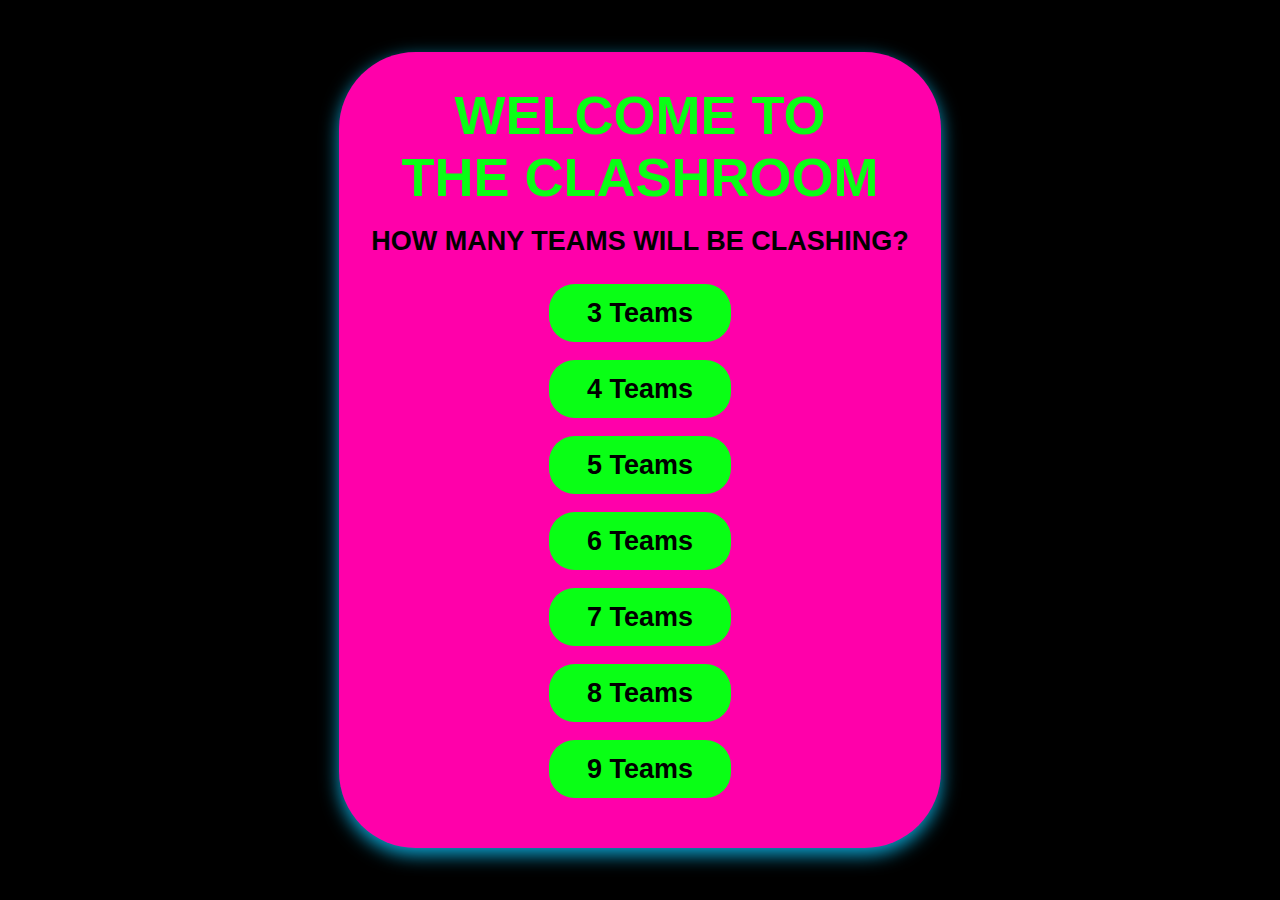
<file: index.html>
<!DOCTYPE html>
<html lang="en">
<head>
    <meta charset="UTF-8">
    <meta name="viewport" content="width=device-width, initial-scale=1.0">
    <title>The Clashroom</title>
    <link rel="stylesheet" href="welcome.css">
    <script defer src="welcome.js"></script>
</head>
<body>
    <div class="container">
        <h1>WELCOME TO<br>THE CLASHROOM</h1>
        <p>HOW MANY TEAMS WILL BE CLASHING?</p>

        <div id="team-buttons"></div>
    </div>
</body>
</html>
</file>
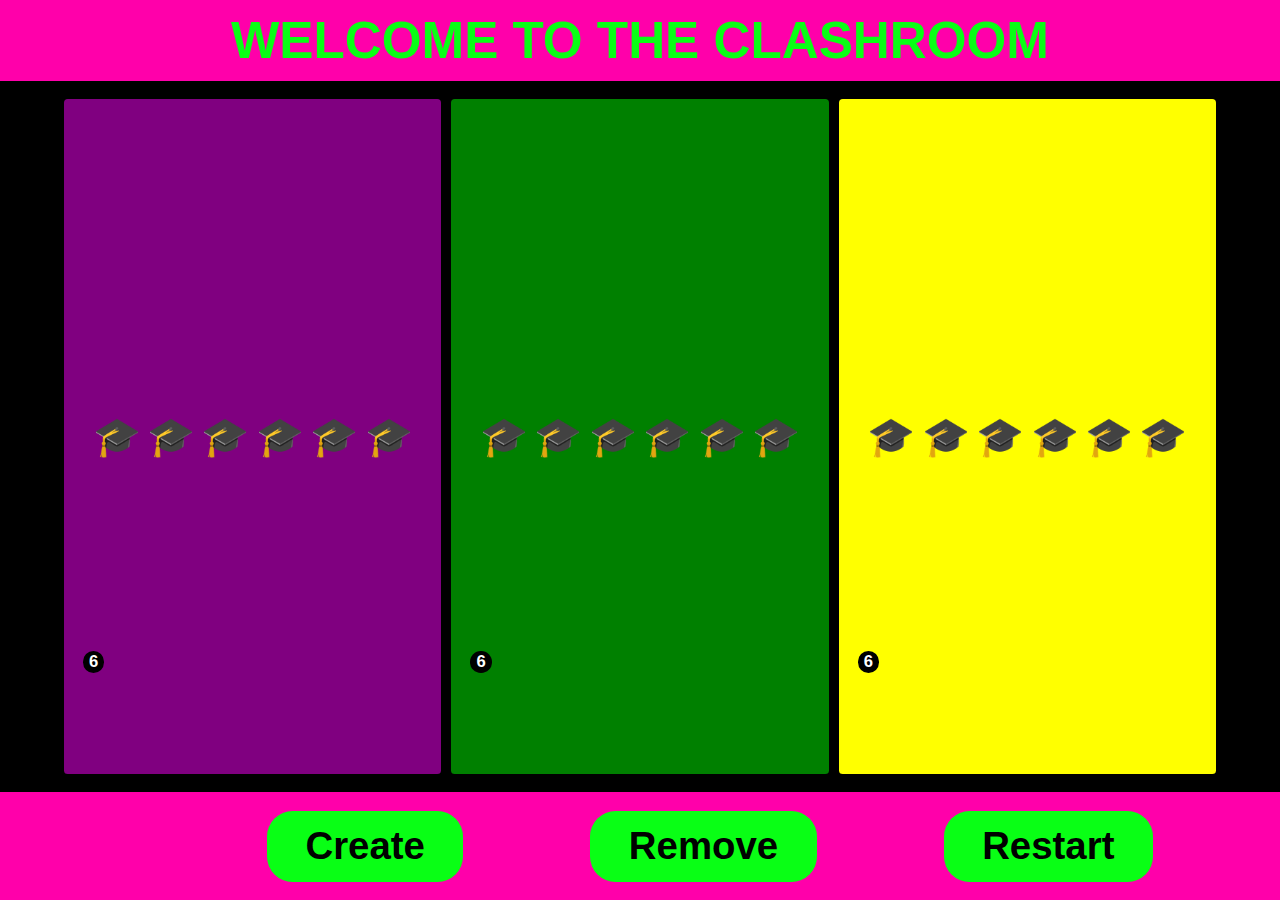
<file: index3.html>
<!DOCTYPE html>
<html lang="en">
<head>
    <meta charset="UTF-8">
    <meta name="viewport" content="width=device-width, initial-scale=1.0">
    <title>The Clashroom - 3 Teams</title>
    <link rel="stylesheet" href="styles3.css">
</head>
<body>
    <div class="top-row">WELCOME     TO     THE     CLASHROOM</div>

    <div class="game-grid">
        <div class="grid-item" style="background-color: purple;"><span class="counter">6</span></div>
        <div class="grid-item" style="background-color: green;"><span class="counter">6</span></div>
        <div class="grid-item" style="background-color: yellow;"><span class="counter">6</span></div>

    </div>
    

    <div class="bottom-row">
        <div id="new-cap-container"></div>
        <button id="new-game">Create</button>
        <button id="delete">Remove</button>
        <button id="reset">Restart</button>
    
    </div>

    <script src="script.js"></script>
</body>
</html>
</file>
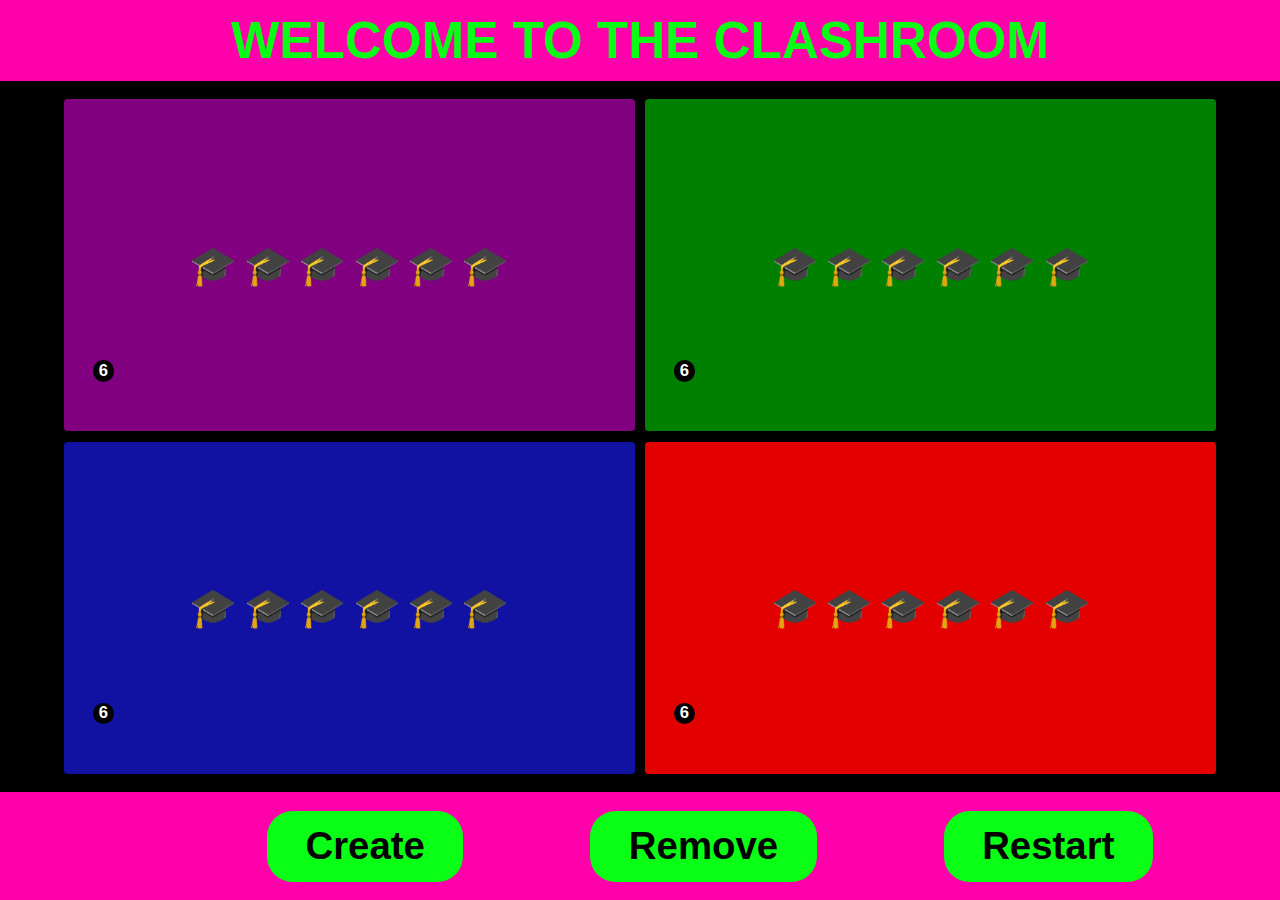
<file: index4.html>
<!DOCTYPE html>
<html lang="en">
<head>
    <meta charset="UTF-8">
    <meta name="viewport" content="width=device-width, initial-scale=1.0">
    <title>The Clashroom - 4 Teams</title>
    <link rel="stylesheet" href="styles4.css">
</head>
<body>
    <div class="top-row">WELCOME     TO     THE     CLASHROOM</div>

    <div class="game-grid">
        <div class="grid-item" style="background-color: purple;"><span class="counter">6</span></div>
        <div class="grid-item" style="background-color: green;"><span class="counter">6</span></div>

        <div class="grid-item" style="background-color: rgb(18, 18, 162);"><span class="counter">6</span></div>
        <div class="grid-item" style="background-color: rgb(255, 0, 0, 0.891);"><span class="counter">6</span></div>

    </div>
    

    <div class="bottom-row">
        <div id="new-cap-container"></div>
        <button id="new-game">Create</button>
        <button id="delete">Remove</button>
        <button id="reset">Restart</button>
    
    </div>

    <script src="script.js"></script>
</body>
</html>
</file>
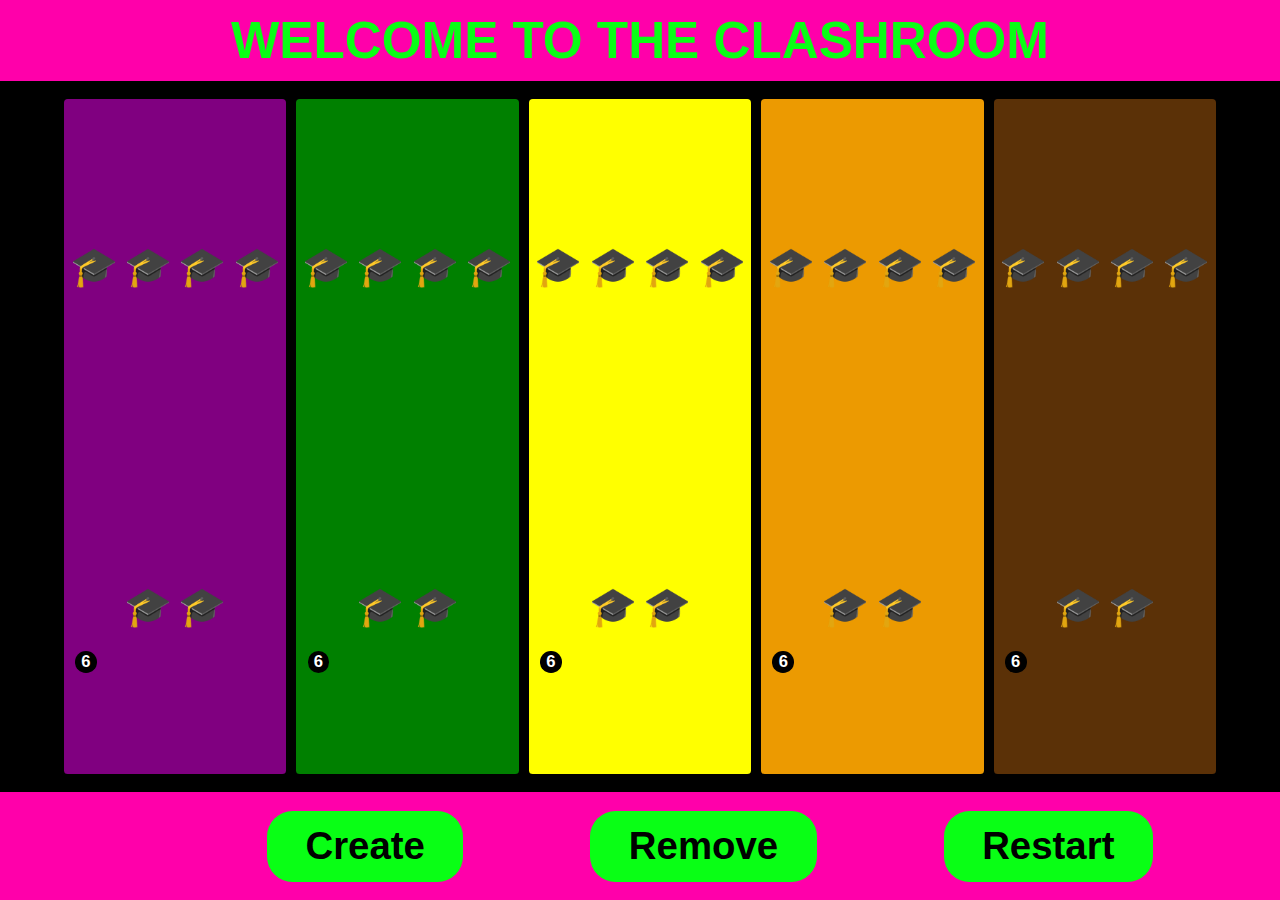
<file: index5.html>
<!DOCTYPE html>
<html lang="en">
<head>
    <meta charset="UTF-8">
    <meta name="viewport" content="width=device-width, initial-scale=1.0">
    <title>The Clashroom - 5 Teams</title>
    <link rel="stylesheet" href="styles5.css">
</head>
<body>
    <div class="top-row">WELCOME     TO     THE     CLASHROOM</div>

    <div class="game-grid">
        <div class="grid-item" style="background-color: purple;"><span class="counter">6</span></div>
        <div class="grid-item" style="background-color: green;"><span class="counter">6</span></div>
        <div class="grid-item" style="background-color: yellow;"><span class="counter">6</span></div>
        <div class="grid-item" style="background-color: rgba(255, 166, 1, 0.925);"><span class="counter">6</span></div>
        <div class="grid-item" style="background-color: rgb(91, 49, 7);"><span class="counter">6</span></div>

    </div>
    

    <div class="bottom-row">
        <div id="new-cap-container"></div>
        <button id="new-game">Create</button>
        <button id="delete">Remove</button>
        <button id="reset">Restart</button>
    
    </div>

    <script src="script.js"></script>
</body>
</html>
</file>
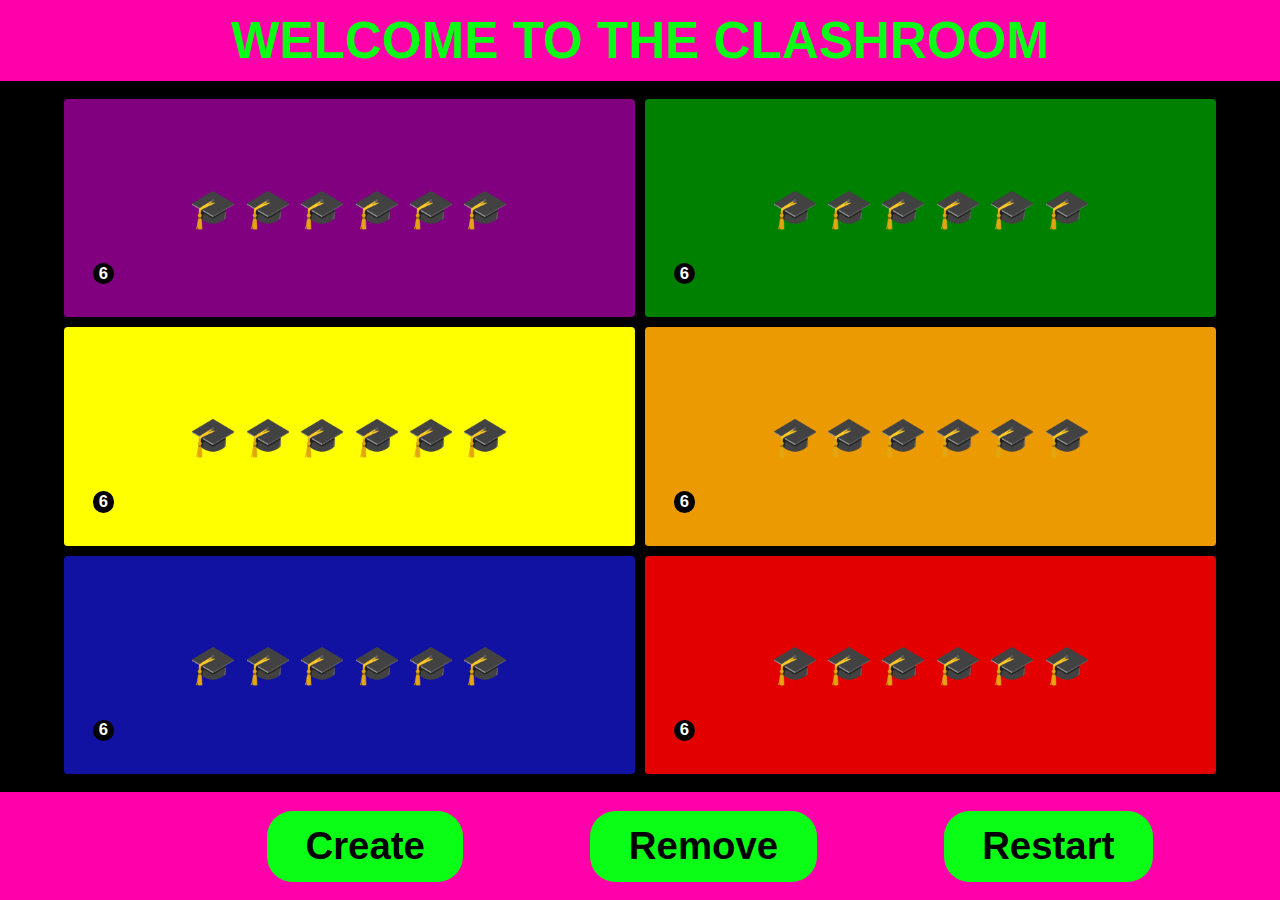
<file: index6.html>
<!DOCTYPE html>
<html lang="en">
<head>
    <meta charset="UTF-8">
    <meta name="viewport" content="width=device-width, initial-scale=1.0">
    <title>The Clashroom - 6 Teams</title>
    <link rel="stylesheet" href="styles6.css">
</head>
<body>
    <div class="top-row">WELCOME     TO     THE     CLASHROOM</div>

    <div class="game-grid">
        <div class="grid-item" style="background-color: purple;"><span class="counter">6</span></div>
        <div class="grid-item" style="background-color: green;"><span class="counter">6</span></div>
        <div class="grid-item" style="background-color: yellow;"><span class="counter">6</span></div>
        <div class="grid-item" style="background-color: rgba(255, 166, 1, 0.925);"><span class="counter">6</span></div>
        
        <div class="grid-item" style="background-color: rgb(18, 18, 162);"><span class="counter">6</span></div>
        <div class="grid-item" style="background-color: rgb(255, 0, 0, 0.891);"><span class="counter">6</span></div>

    </div>
    

    <div class="bottom-row">
        <div id="new-cap-container"></div>
        <button id="new-game">Create</button>
        <button id="delete">Remove</button>
        <button id="reset">Restart</button>
    
    </div>

    <script src="script.js"></script>
</body>
</html>
</file>
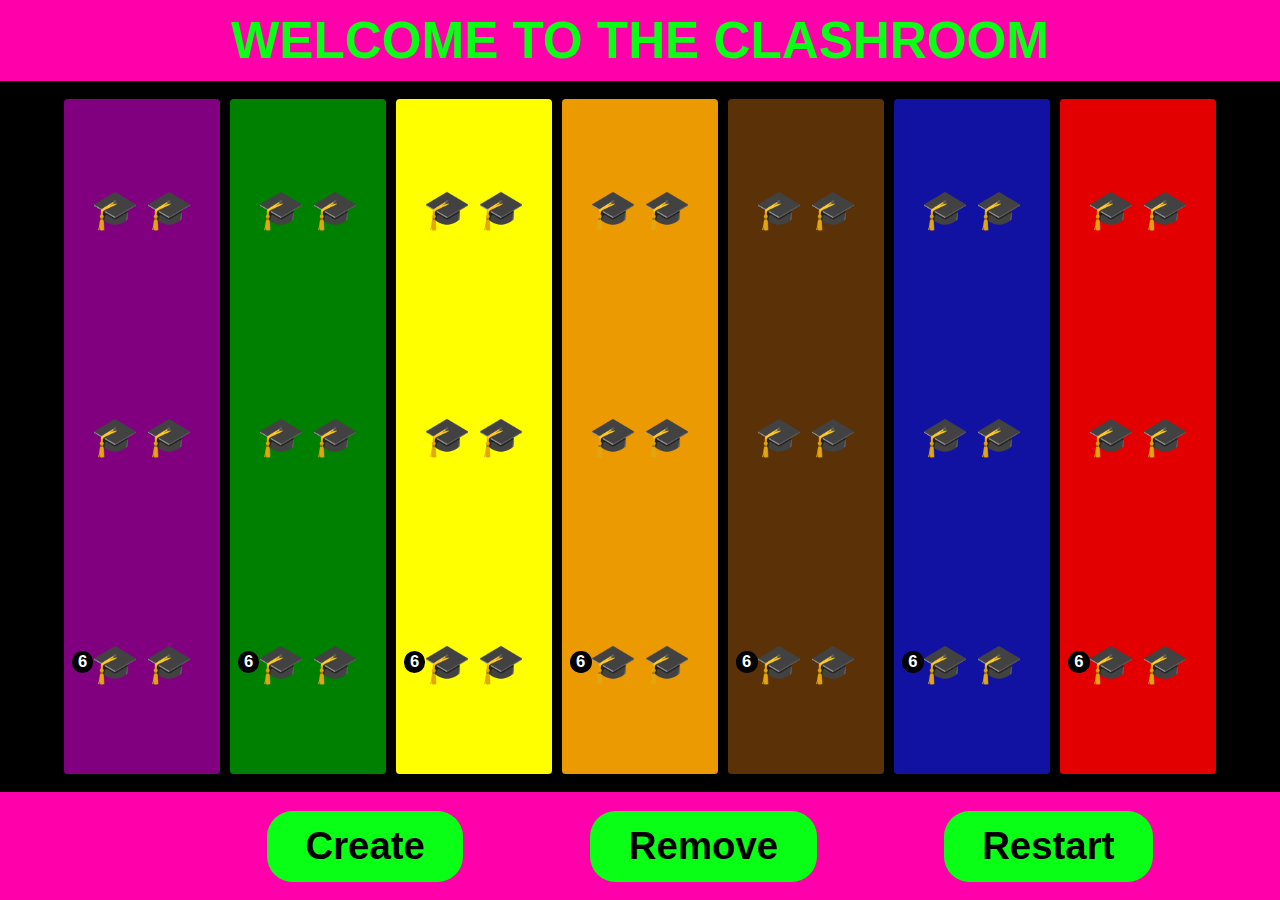
<file: index7.html>
<!DOCTYPE html>
<html lang="en">
<head>
    <meta charset="UTF-8">
    <meta name="viewport" content="width=device-width, initial-scale=1.0">
    <title>The Clashroom - 7 Teams</title>
    <link rel="stylesheet" href="styles7.css">
</head>
<body>
    <div class="top-row">WELCOME     TO     THE     CLASHROOM</div>

    <div class="game-grid">
        <div class="grid-item" style="background-color: purple;"><span class="counter">6</span></div>
        <div class="grid-item" style="background-color: green;"><span class="counter">6</span></div>
        <div class="grid-item" style="background-color: yellow;"><span class="counter">6</span></div>
        <div class="grid-item" style="background-color: rgba(255, 166, 1, 0.925);"><span class="counter">6</span></div>
        <div class="grid-item" style="background-color: rgb(91, 49, 7);"><span class="counter">6</span></div>
        <div class="grid-item" style="background-color: rgb(18, 18, 162);"><span class="counter">6</span></div>
        <div class="grid-item" style="background-color: rgb(255, 0, 0, 0.891);"><span class="counter">6</span></div>


    </div>
    

    <div class="bottom-row">
        <div id="new-cap-container"></div>
        <button id="new-game">Create</button>
        <button id="delete">Remove</button>
        <button id="reset">Restart</button>
    
    </div>

    <script src="script.js"></script>
</body>
</html>
</file>
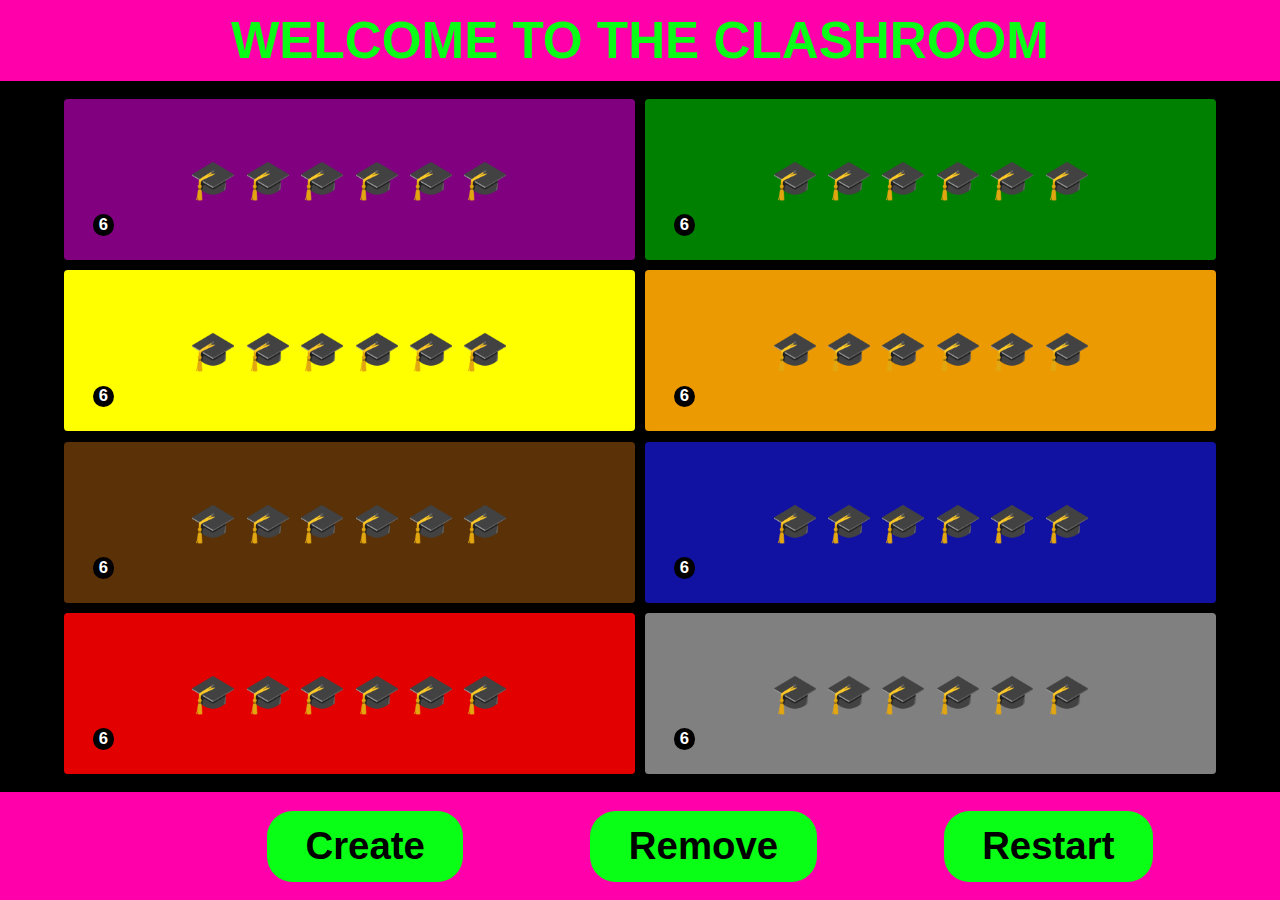
<file: index8.html>
<!DOCTYPE html>
<html lang="en">
<head>
    <meta charset="UTF-8">
    <meta name="viewport" content="width=device-width, initial-scale=1.0">
    <title>The Clashroom - 8 Teams</title>
    <link rel="stylesheet" href="styles8.css">
</head>
<body>
    <div class="top-row">WELCOME     TO     THE     CLASHROOM</div>

    <div class="game-grid">
        <div class="grid-item" style="background-color: purple;"><span class="counter">6</span></div>
        <div class="grid-item" style="background-color: green;"><span class="counter">6</span></div>
        <div class="grid-item" style="background-color: yellow;"><span class="counter">6</span></div>
        <div class="grid-item" style="background-color: rgba(255, 166, 1, 0.925);"><span class="counter">6</span></div>
        <div class="grid-item" style="background-color: rgb(91, 49, 7);"><span class="counter">6</span></div>
        <div class="grid-item" style="background-color: rgb(18, 18, 162);"><span class="counter">6</span></div>
        <div class="grid-item" style="background-color: rgb(255, 0, 0, 0.891);"><span class="counter">6</span></div>
        <div class="grid-item" style="background-color: grey;"><span class="counter">6</span></div>

    </div>
    

    <div class="bottom-row">
        <div id="new-cap-container"></div>
        <button id="new-game">Create</button>
        <button id="delete">Remove</button>
        <button id="reset">Restart</button>
    
    </div>

    <script src="script.js"></script>
</body>
</html>
</file>
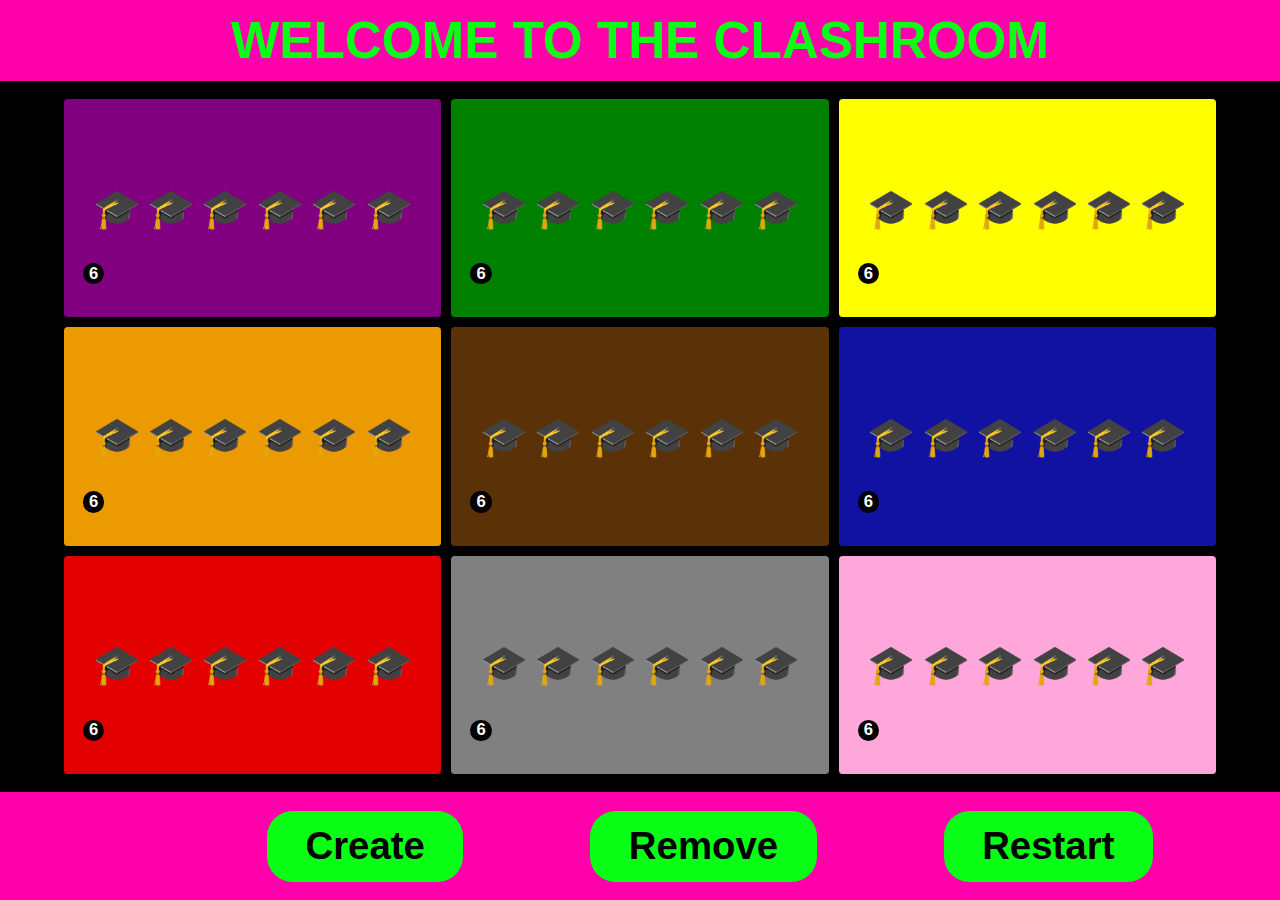
<file: index9.html>
<!DOCTYPE html>
<html lang="en">
<head>
    <meta charset="UTF-8">
    <meta name="viewport" content="width=device-width, initial-scale=1.0">
    <title>The Clashroom - 9 Teams</title>
    <link rel="stylesheet" href="styles9.css">
</head>
<body>
    <div class="top-row">WELCOME     TO     THE     CLASHROOM</div>

    <div class="game-grid">
        <div class="grid-item" style="background-color: purple;"><span class="counter">6</span></div>
        <div class="grid-item" style="background-color: green;"><span class="counter">6</span></div>
        <div class="grid-item" style="background-color: yellow;"><span class="counter">6</span></div>
        <div class="grid-item" style="background-color: rgba(255, 166, 1, 0.925);"><span class="counter">6</span></div>
        <div class="grid-item" style="background-color: rgb(91, 49, 7);"><span class="counter">6</span></div>
        <div class="grid-item" style="background-color: rgb(18, 18, 162);"><span class="counter">6</span></div>
        <div class="grid-item" style="background-color: rgb(255, 0, 0, 0.891);"><span class="counter">6</span></div>
        <div class="grid-item" style="background-color: grey;"><span class="counter">6</span></div>
        <div class="grid-item" style="background-color: rgb(255, 167, 218);"><span class="counter">6</span></div>
    </div>
    

    <div class="bottom-row">
        <div id="new-cap-container"></div>
        <button id="new-game">Create</button>
        <button id="delete">Remove</button>
        <button id="reset">Restart</button>
    
    </div>

    <script src="script.js"></script>
</body>
</html>
</file>
<file: welcome.css>
* {
    margin: 0;
    padding: 0;
    box-sizing: border-box;
}



body {
    font-family: Arial, sans-serif;
    text-align: center;
    display: flex;
    color:rgb(9, 255, 21);
    justify-content: center;
    align-items: center;
    height: 100vh;
    width: 100vw;
    overflow: hidden;  /* Prevents anything from spilling outside */
    background-color: black;
}

h1 {
    font-size: 6vh; /* Adjust title size */
    color: rgb(9, 255, 21); /* Change title color */
    margin-bottom: 2vh; /* Space between title and next element */
}

p {
    font-size: 3vh; /* Adjust text size */
    color: black; /* Change text color */
    font-weight: bold; /* Make text bold */
    margin-bottom: 3vh; /* Adds spacing below each paragraph */
}


.container {
    background: rgb(255, 0, 170);
    padding: 2em;
    border-radius: 6vw;
    box-shadow: 0 .5vw 2vh rgb(12, 161, 206);
    max-width: 90vw;  /* Ensures it never exceeds the screen */
    max-height: 90vh; /* Keeps it contained */
    overflow: fixed;   /* Allows scrolling inside if needed */
}

button {
    display: block;
    margin: 2vh auto;
    border: none; 
    border-radius: 2vw;
    cursor: pointer;    
    font-size: min(3vw, 3vh);  /* Ensures it scales well */
    padding: 1.5vh 3vw;
    background-color: rgb(9, 255, 21);
    color: rgb(0, 0, 0);
    font-weight: bold;
    max-width: 80vw;  /* Prevents button from being too wide */
}

button:hover {
    background-color: rgb(12, 161, 206);
    color: white;
    font-weight: bold;
}
</file>
<file: styles3.css>
* {
    margin: 0;
    padding: 0;
    box-sizing: border-box;
}

body {
    display: flex;
    flex-direction: column;
    justify-content: space-between;
    align-items: center;
    height: 100vh;
    width: 100vw;
    background-color: black;
    color: white;
    font-family: Arial, sans-serif;
    overflow: hidden; /* Prevents accidental scrolling */
}

.top-row, .bottom-row {
    width: 100vw;
    height: 9vh; /* Slightly increased to improve spacing */
    display: flex;
    justify-content: center;
    align-items: center;
    font-size: 4vw;
    color:rgb(9, 255, 21);
    font-weight: bold;
    background-color: rgb(255, 0, 170);
}

.game-grid {
    display: grid;
    grid-template-columns: repeat(3, 1fr);
    grid-template-rows: repeat(1, 1fr);
    gap: 0.8vw; /* Reduced to minimize the spacing */
    width: 90vw;
    height: 75vh; /* Adjusted to fit within the full screen */
}

.grid-item {
    display: flex;
    flex-wrap: wrap;
    justify-content: center;
    align-items: center;
    gap: 0.5vw;
    position: relative;
    font-size: 3vw;
    border-radius: 0.3vw;
    cursor: pointer;
}

.counter {
    position: absolute;
    bottom: 15%;
    left: 5%;
    background-color: black;
    color: white;
    font-size: 1.3vw;
    font-weight: bold;
    padding: 0.5em; /* Make padding equal to create a circle */
    width: 1.3em; /* Fixed width */
    height: 1.3em; /* Fixed height */
    border-radius: 50%; /* Ensure it's fully circular */
    display: flex;
    justify-content: center;
    align-items: center;
}


.bottom-row {
    display: flex;
    justify-content: space-evenly;
    width: 100vw;
    height: 12vh; /* Matches top row for balance */
}

button {
    font-size: 3vw;
    padding: 1.5vh 3vw;
    border: none;
    background-color: rgb(9, 255, 21);
    color: rgb(0, 0, 0);
    font-weight: bold;
    cursor: pointer;
    border-radius: 2vw;
}

button:hover {
    background-color: rgb(12, 161, 206);
    color: white;
    font-weight: bold;
}

.draggable {
    cursor: grab;
    font-size: 3vw;
    user-select: none;
}

.draggable:active {
    cursor: grabbing;
}

#new-cap-container {
    display: flex;
    align-items: center;
    gap: 0.5vw; /* Space between new caps */
    margin-left: 1vw; /* Small gap from buttons */
}
</file>
<file: styles4.css>
* {
    margin: 0;
    padding: 0;
    box-sizing: border-box;
}

body {
    display: flex;
    flex-direction: column;
    justify-content: space-between;
    align-items: center;
    height: 100vh;
    width: 100vw;
    background-color: black;
    color: white;
    font-family: Arial, sans-serif;
    overflow: hidden; /* Prevents accidental scrolling */
}

.top-row, .bottom-row {
    width: 100vw;
    height: 9vh; /* Slightly increased to improve spacing */
    display: flex;
    justify-content: center;
    align-items: center;
    font-size: 4vw;
    color:rgb(9, 255, 21);
    font-weight: bold;
    background-color: rgb(255, 0, 170);
}

.game-grid {
    display: grid;
    grid-template-columns: repeat(2, 1fr);
    grid-template-rows: repeat(2, 1fr);
    gap: 0.8vw; /* Reduced to minimize the spacing */
    width: 90vw;
    height: 75vh; /* Adjusted to fit within the full screen */
}

.grid-item {
    display: flex;
    flex-wrap: wrap;
    justify-content: center;
    align-items: center;
    gap: 0.5vw;
    position: relative;
    font-size: 3vw;
    border-radius: 0.3vw;
    cursor: pointer;
}

.counter {
    position: absolute;
    bottom: 15%;
    left: 5%;
    background-color: black;
    color: white;
    font-size: 1.3vw;
    font-weight: bold;
    padding: 0.5em; /* Make padding equal to create a circle */
    width: 1.3em; /* Fixed width */
    height: 1.3em; /* Fixed height */
    border-radius: 50%; /* Ensure it's fully circular */
    display: flex;
    justify-content: center;
    align-items: center;
}


.bottom-row {
    display: flex;
    justify-content: space-evenly;
    width: 100vw;
    height: 12vh; /* Matches top row for balance */
}

button {
    font-size: 3vw;
    padding: 1.5vh 3vw;
    border: none;
    background-color: rgb(9, 255, 21);
    color: rgb(0, 0, 0);
    font-weight: bold;
    cursor: pointer;
    border-radius: 2vw;
}

button:hover {
    background-color: rgb(12, 161, 206);
    color: white;
    font-weight: bold;
}

.draggable {
    cursor: grab;
    font-size: 3vw;
    user-select: none;
}

.draggable:active {
    cursor: grabbing;
}

#new-cap-container {
    display: flex;
    align-items: center;
    gap: 0.5vw; /* Space between new caps */
    margin-left: 1vw; /* Small gap from buttons */
}
</file>
<file: styles5.css>
* {
    margin: 0;
    padding: 0;
    box-sizing: border-box;
}

body {
    display: flex;
    flex-direction: column;
    justify-content: space-between;
    align-items: center;
    height: 100vh;
    width: 100vw;
    background-color: black;
    color: white;
    font-family: Arial, sans-serif;
    overflow: hidden; /* Prevents accidental scrolling */
}

.top-row, .bottom-row {
    width: 100vw;
    height: 9vh; /* Slightly increased to improve spacing */
    display: flex;
    justify-content: center;
    align-items: center;
    font-size: 4vw;
    color:rgb(9, 255, 21);
    font-weight: bold;
    background-color: rgb(255, 0, 170);
}

.game-grid {
    display: grid;
    grid-template-columns: repeat(5, 1fr);
    grid-template-rows: repeat(1, 1fr);
    gap: 0.8vw; /* Reduced to minimize the spacing */
    width: 90vw;
    height: 75vh; /* Adjusted to fit within the full screen */
}

.grid-item {
    display: flex;
    flex-wrap: wrap;
    justify-content: center;
    align-items: center;
    gap: 0.5vw;
    position: relative;
    font-size: 3vw;
    border-radius: 0.3vw;
    cursor: pointer;
}

.counter {
    position: absolute;
    bottom: 15%;
    left: 5%;
    background-color: black;
    color: white;
    font-size: 1.3vw;
    font-weight: bold;
    padding: 0.5em; /* Make padding equal to create a circle */
    width: 1.3em; /* Fixed width */
    height: 1.3em; /* Fixed height */
    border-radius: 50%; /* Ensure it's fully circular */
    display: flex;
    justify-content: center;
    align-items: center;
}


.bottom-row {
    display: flex;
    justify-content: space-evenly;
    width: 100vw;
    height: 12vh; /* Matches top row for balance */
}

button {
    font-size: 3vw;
    padding: 1.5vh 3vw;
    border: none;
    background-color: rgb(9, 255, 21);
    color: rgb(0, 0, 0);
    font-weight: bold;
    cursor: pointer;
    border-radius: 2vw;
}

button:hover {
    background-color: rgb(12, 161, 206);
    color: white;
    font-weight: bold;
}

.draggable {
    cursor: grab;
    font-size: 3vw;
    user-select: none;
}

.draggable:active {
    cursor: grabbing;
}

#new-cap-container {
    display: flex;
    align-items: center;
    gap: 0.5vw; /* Space between new caps */
    margin-left: 1vw; /* Small gap from buttons */
}
</file>
<file: styles6.css>
* {
    margin: 0;
    padding: 0;
    box-sizing: border-box;
}

body {
    display: flex;
    flex-direction: column;
    justify-content: space-between;
    align-items: center;
    height: 100vh;
    width: 100vw;
    background-color: black;
    color: white;
    font-family: Arial, sans-serif;
    overflow: hidden; /* Prevents accidental scrolling */
}

.top-row, .bottom-row {
    width: 100vw;
    height: 9vh; /* Slightly increased to improve spacing */
    display: flex;
    justify-content: center;
    align-items: center;
    font-size: 4vw;
    color:rgb(9, 255, 21);
    font-weight: bold;
    background-color: rgb(255, 0, 170);
}

.game-grid {
    display: grid;
    grid-template-columns: repeat(2, 1fr);
    grid-template-rows: repeat(3, 1fr);
    gap: 0.8vw; /* Reduced to minimize the spacing */
    width: 90vw;
    height: 75vh; /* Adjusted to fit within the full screen */
}

.grid-item {
    display: flex;
    flex-wrap: wrap;
    justify-content: center;
    align-items: center;
    gap: 0.5vw;
    position: relative;
    font-size: 3vw;
    border-radius: 0.3vw;
    cursor: pointer;
}

.counter {
    position: absolute;
    bottom: 15%;
    left: 5%;
    background-color: black;
    color: white;
    font-size: 1.3vw;
    font-weight: bold;
    padding: 0.5em; /* Make padding equal to create a circle */
    width: 1.3em; /* Fixed width */
    height: 1.3em; /* Fixed height */
    border-radius: 50%; /* Ensure it's fully circular */
    display: flex;
    justify-content: center;
    align-items: center;
}


.bottom-row {
    display: flex;
    justify-content: space-evenly;
    width: 100vw;
    height: 12vh; /* Matches top row for balance */
}

button {
    font-size: 3vw;
    padding: 1.5vh 3vw;
    border: none;
    background-color: rgb(9, 255, 21);
    color: rgb(0, 0, 0);
    font-weight: bold;
    cursor: pointer;
    border-radius: 2vw;
}

button:hover {
    background-color: rgb(12, 161, 206);
    color: white;
    font-weight: bold;
}

.draggable {
    cursor: grab;
    font-size: 3vw;
    user-select: none;
}

.draggable:active {
    cursor: grabbing;
}

#new-cap-container {
    display: flex;
    align-items: center;
    gap: 0.5vw; /* Space between new caps */
    margin-left: 1vw; /* Small gap from buttons */
}
</file>
<file: styles7.css>
* {
    margin: 0;
    padding: 0;
    box-sizing: border-box;
}

body {
    display: flex;
    flex-direction: column;
    justify-content: space-between;
    align-items: center;
    height: 100vh;
    width: 100vw;
    background-color: black;
    color: white;
    font-family: Arial, sans-serif;
    overflow: hidden; /* Prevents accidental scrolling */
}

.top-row, .bottom-row {
    width: 100vw;
    height: 9vh; /* Slightly increased to improve spacing */
    display: flex;
    justify-content: center;
    align-items: center;
    font-size: 4vw;
    color:rgb(9, 255, 21);
    font-weight: bold;
    background-color: rgb(255, 0, 170);
}

.game-grid {
    display: grid;
    grid-template-columns: repeat(7, 1fr);
    grid-template-rows: repeat(1, 1fr);
    gap: 0.8vw; /* Reduced to minimize the spacing */
    width: 90vw;
    height: 75vh; /* Adjusted to fit within the full screen */
}

.grid-item {
    display: flex;
    flex-wrap: wrap;
    justify-content: center;
    align-items: center;
    gap: 0.5vw;
    position: relative;
    font-size: 3vw;
    border-radius: 0.3vw;
    cursor: pointer;
}

.counter {
    position: absolute;
    bottom: 15%;
    left: 5%;
    background-color: black;
    color: white;
    font-size: 1.3vw;
    font-weight: bold;
    padding: 0.5em; /* Make padding equal to create a circle */
    width: 1.3em; /* Fixed width */
    height: 1.3em; /* Fixed height */
    border-radius: 50%; /* Ensure it's fully circular */
    display: flex;
    justify-content: center;
    align-items: center;
}


.bottom-row {
    display: flex;
    justify-content: space-evenly;
    width: 100vw;
    height: 12vh; /* Matches top row for balance */
}

button {
    font-size: 3vw;
    padding: 1.5vh 3vw;
    border: none;
    background-color: rgb(9, 255, 21);
    color: rgb(0, 0, 0);
    font-weight: bold;
    cursor: pointer;
    border-radius: 2vw;
}

button:hover {
    background-color: rgb(12, 161, 206);
    color: white;
    font-weight: bold;
}

.draggable {
    cursor: grab;
    font-size: 3vw;
    user-select: none;
}

.draggable:active {
    cursor: grabbing;
}

#new-cap-container {
    display: flex;
    align-items: center;
    gap: 0.5vw; /* Space between new caps */
    margin-left: 1vw; /* Small gap from buttons */
}
</file>
<file: styles8.css>
* {
    margin: 0;
    padding: 0;
    box-sizing: border-box;
}

body {
    display: flex;
    flex-direction: column;
    justify-content: space-between;
    align-items: center;
    height: 100vh;
    width: 100vw;
    background-color: black;
    color: white;
    font-family: Arial, sans-serif;
    overflow: hidden; /* Prevents accidental scrolling */
}

.top-row, .bottom-row {
    width: 100vw;
    height: 9vh; /* Slightly increased to improve spacing */
    display: flex;
    justify-content: center;
    align-items: center;
    font-size: 4vw;
    color:rgb(9, 255, 21);
    font-weight: bold;
    background-color: rgb(255, 0, 170);
}

.game-grid {
    display: grid;
    grid-template-columns: repeat(2, 1fr);
    grid-template-rows: repeat(4, 1fr);
    gap: 0.8vw; /* Reduced to minimize the spacing */
    width: 90vw;
    height: 75vh; /* Adjusted to fit within the full screen */
}

.grid-item {
    display: flex;
    flex-wrap: wrap;
    justify-content: center;
    align-items: center;
    gap: 0.5vw;
    position: relative;
    font-size: 3vw;
    border-radius: 0.3vw;
    cursor: pointer;
}

.counter {
    position: absolute;
    bottom: 15%;
    left: 5%;
    background-color: black;
    color: white;
    font-size: 1.3vw;
    font-weight: bold;
    padding: 0.5em; /* Make padding equal to create a circle */
    width: 1.3em; /* Fixed width */
    height: 1.3em; /* Fixed height */
    border-radius: 50%; /* Ensure it's fully circular */
    display: flex;
    justify-content: center;
    align-items: center;
}


.bottom-row {
    display: flex;
    justify-content: space-evenly;
    width: 100vw;
    height: 12vh; /* Matches top row for balance */
}

button {
    font-size: 3vw;
    padding: 1.5vh 3vw;
    border: none;
    background-color: rgb(9, 255, 21);
    color: rgb(0, 0, 0);
    font-weight: bold;
    cursor: pointer;
    border-radius: 2vw;
}

button:hover {
    background-color: rgb(12, 161, 206);
    color: white;
    font-weight: bold;
}

.draggable {
    cursor: grab;
    font-size: 3vw;
    user-select: none;
}

.draggable:active {
    cursor: grabbing;
}

#new-cap-container {
    display: flex;
    align-items: center;
    gap: 0.5vw; /* Space between new caps */
    margin-left: 1vw; /* Small gap from buttons */
}
</file>
<file: styles9.css>
* {
    margin: 0;
    padding: 0;
    box-sizing: border-box;
}

body {
    display: flex;
    flex-direction: column;
    justify-content: space-between;
    align-items: center;
    height: 100vh;
    width: 100vw;
    background-color: black;
    color: white;
    font-family: Arial, sans-serif;
    overflow: hidden; /* Prevents accidental scrolling */
}

.top-row, .bottom-row {
    width: 100vw;
    height: 9vh; /* Slightly increased to improve spacing */
    display: flex;
    justify-content: center;
    align-items: center;
    font-size: 4vw;
    color:rgb(9, 255, 21);
    font-weight: bold;
    background-color: rgb(255, 0, 170);
}

.game-grid {
    display: grid;
    grid-template-columns: repeat(3, 1fr);
    grid-template-rows: repeat(3, 1fr);
    gap: 0.8vw; /* Reduced to minimize the spacing */
    width: 90vw;
    height: 75vh; /* Adjusted to fit within the full screen */
}

.grid-item {
    display: flex;
    flex-wrap: wrap;
    justify-content: center;
    align-items: center;
    gap: 0.5vw;
    position: relative;
    font-size: 3vw;
    border-radius: 0.3vw;
    cursor: pointer;
}

.counter {
    position: absolute;
    bottom: 15%;
    left: 5%;
    background-color: black;
    color: white;
    font-size: 1.3vw;
    font-weight: bold;
    padding: 0.5em; /* Make padding equal to create a circle */
    width: 1.3em; /* Fixed width */
    height: 1.3em; /* Fixed height */
    border-radius: 50%; /* Ensure it's fully circular */
    display: flex;
    justify-content: center;
    align-items: center;
}


.bottom-row {
    display: flex;
    justify-content: space-evenly;
    width: 100vw;
    height: 12vh; /* Matches top row for balance */
}

button {
    font-size: 3vw;
    padding: 1.5vh 3vw;
    border: none;
    background-color: rgb(9, 255, 21);
    color: rgb(0, 0, 0);
    font-weight: bold;
    cursor: pointer;
    border-radius: 2vw;
}

button:hover {
    background-color: rgb(12, 161, 206);
    color: white;
    font-weight: bold;
}

.draggable {
    cursor: grab;
    font-size: 3vw;
    user-select: none;
}

.draggable:active {
    cursor: grabbing;
}

#new-cap-container {
    display: flex;
    align-items: center;
    gap: 0.5vw; /* Space between new caps */
    margin-left: 1vw; /* Small gap from buttons */
}
</file>
